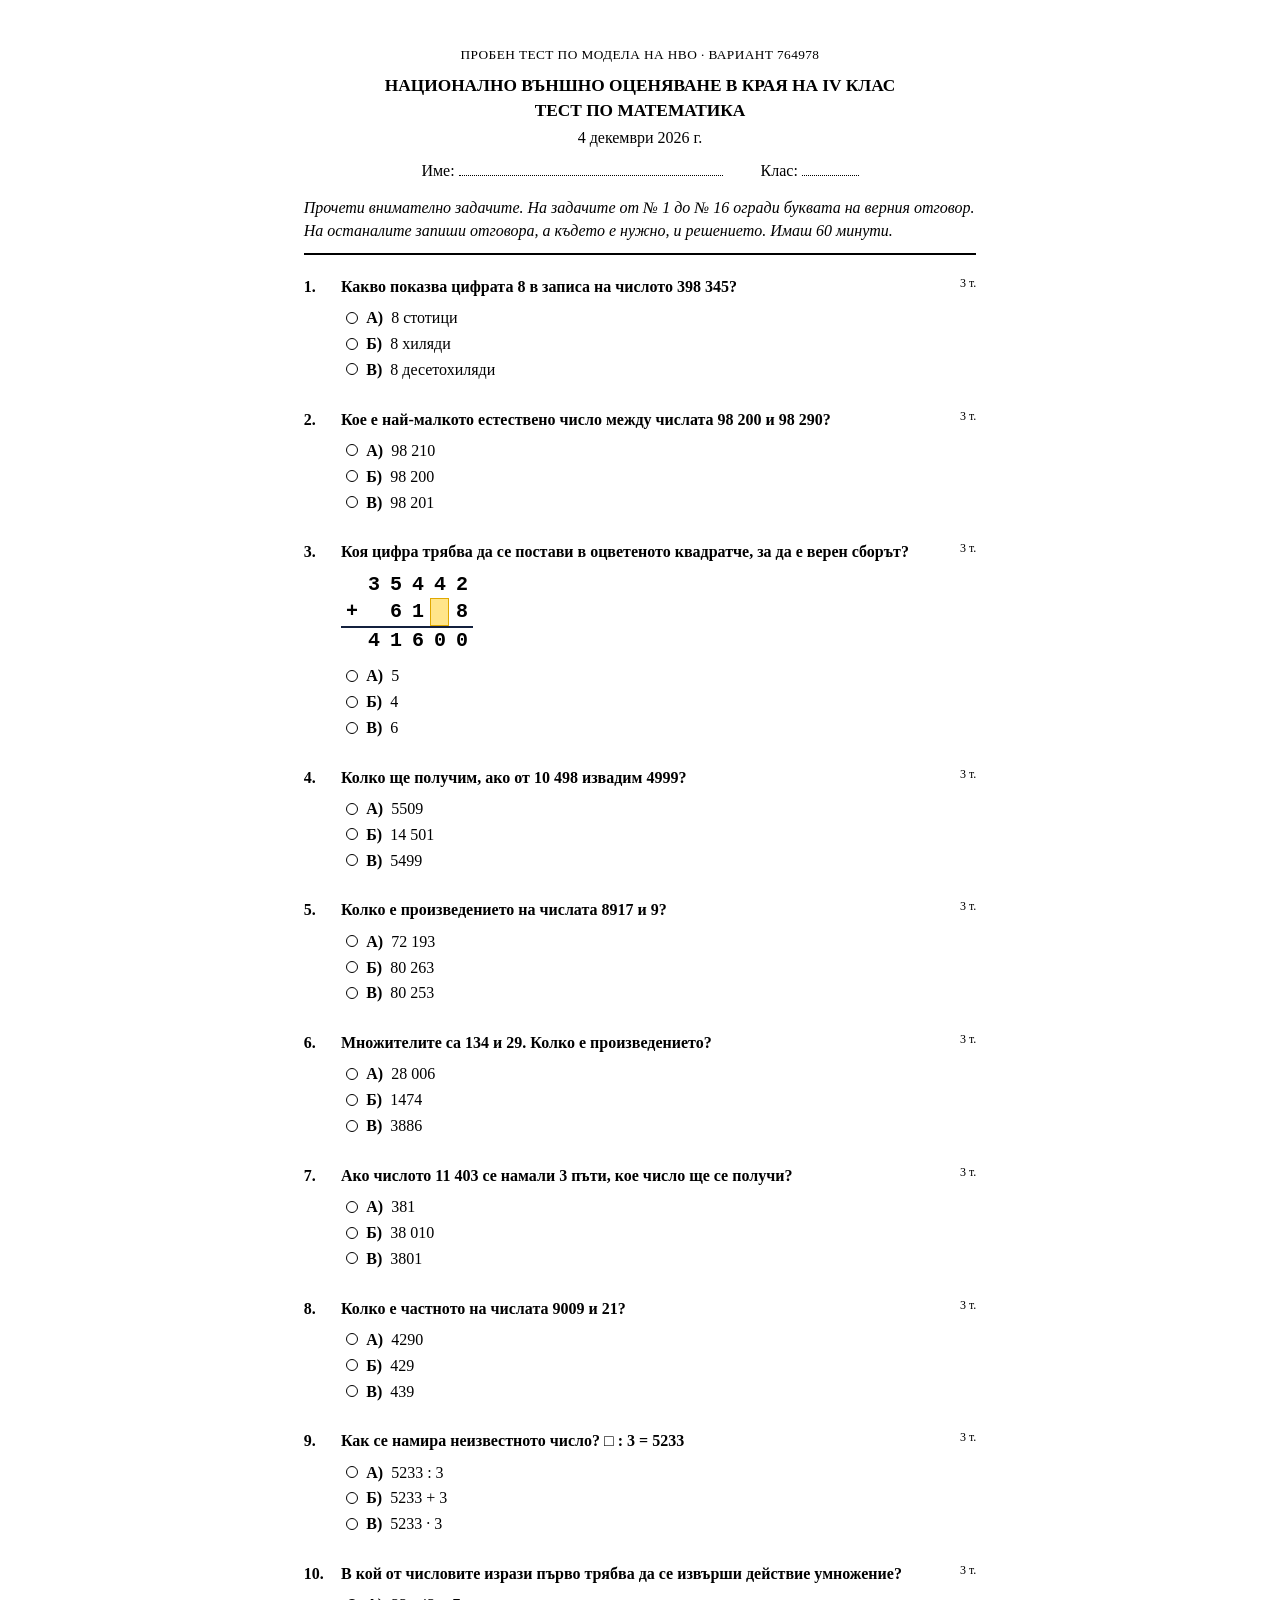
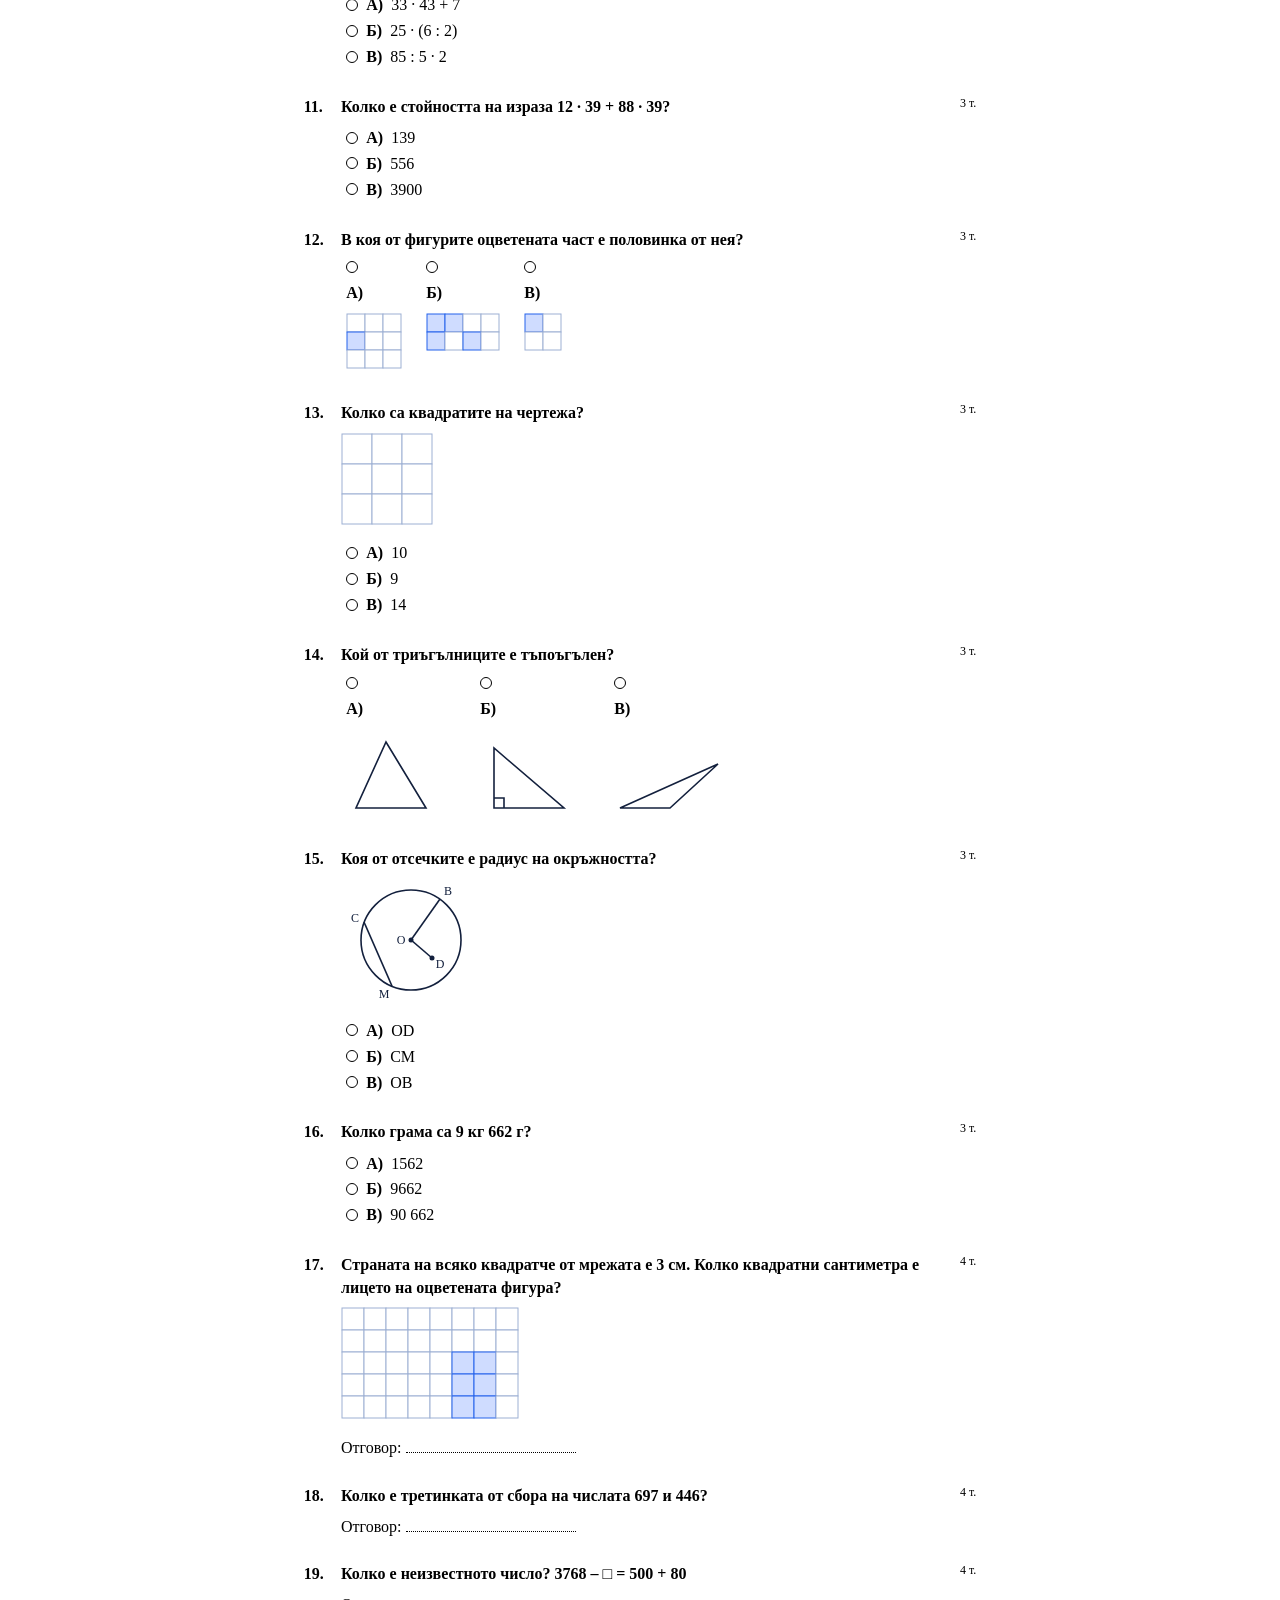
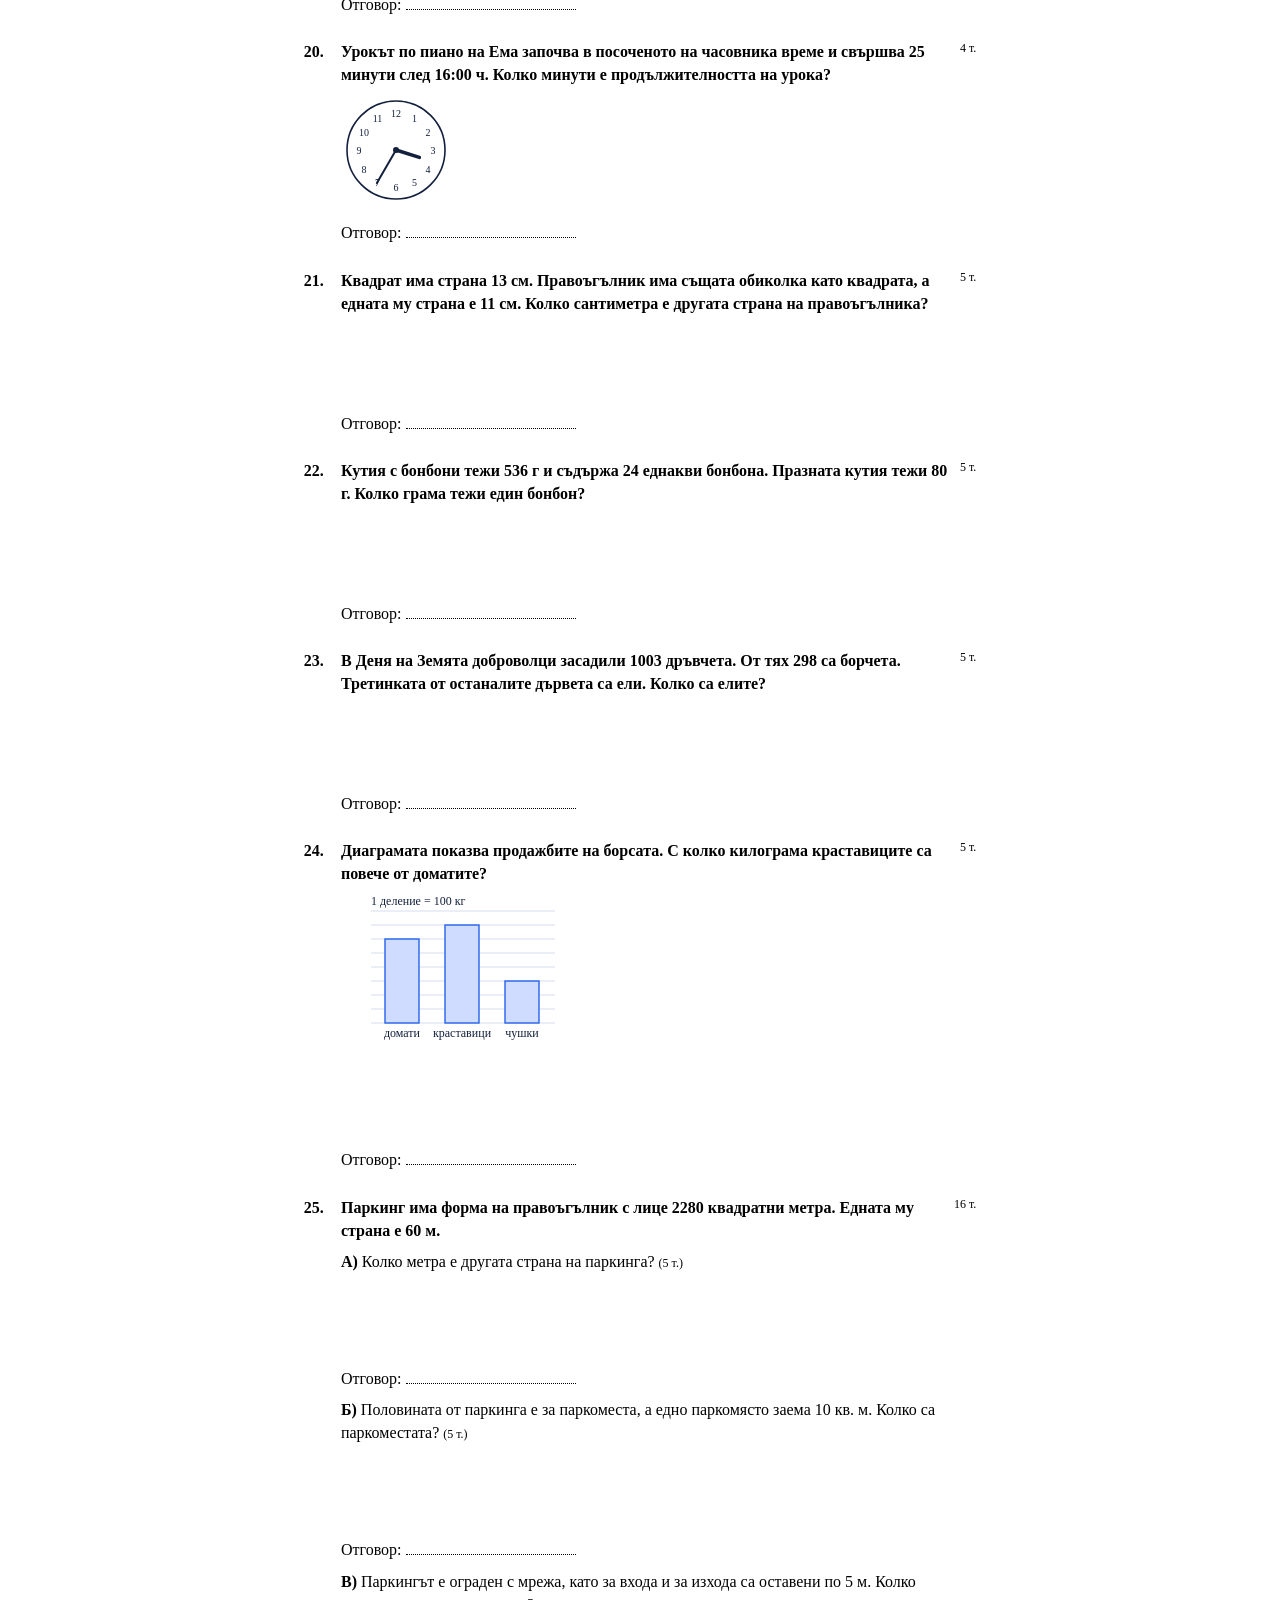
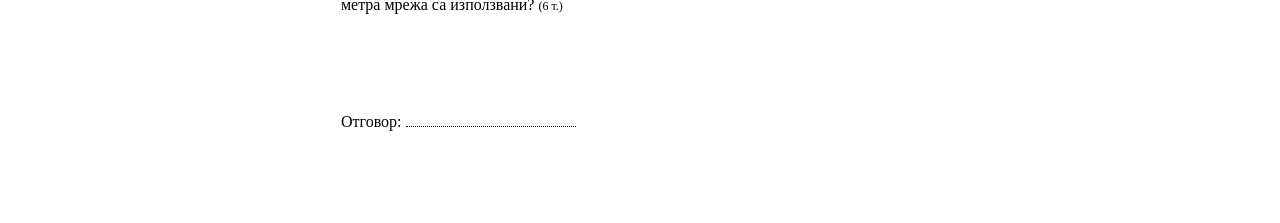
<file: print.html>
<!doctype html>
<html lang="bg">
<head>
  <meta charset="utf-8">
  <meta name="viewport" content="width=device-width, initial-scale=1">
  <title>Пробен тест по математика · IV клас</title>
  <!-- no theme.js: inside LevAcademy this tab is sandboxed and has no localStorage; the drawings only need the variables -->
  <link rel="stylesheet" href="themes/blue/theme.css">
  <link rel="stylesheet" href="drawings.css">
  <link rel="stylesheet" href="print.css">
</head>
<body>
  <main id="doc"></main>
  <script src="core.js"></script>
  <script src="generators.js"></script>
  <script src="print.js"></script>
</body>
</html>
</file>
<file: themes/blue/theme.css>
/* Theme "Blue" (the default). The whole look of the app comes from here:
   colours, fonts, shadows, radii, icons and images.
   New theme = a copy of this folder with other values (see ../README.md).
   Paths in url() are relative to app/ (inside a CSS custom property, url() resolves against the stylesheet that uses it). */
:root {
  /* backgrounds */
  --bg-page: #f1f5ff;                     /* pages outside the test */
  --bg-desk: #f2f2f1;                     /* the "desk" under the sheet during a test: a white table */
  --bg-desk-image: url("themes/blue/img/table.svg");
  --veil-rgb: 242, 242, 241;              /* the veil above and below in focus (same colour as the desk) */
  --paper: #ffffff;                       /* the sheet of paper */
  --surface: #ffffff;                     /* cards, buttons, fields */
  --surface-2: #eef3ff;                   /* hover, lightly tinted areas */
  --track: #e2e9f8;                       /* the empty part of the meters */
  --neighbour-veil: rgba(255, 255, 255, .45); /* the veil over the neighbouring tasks */
  --neighbour-veil-blur: 1.6px;

  /* text and lines */
  --ink: #13203d;
  --muted: #566789;
  --line: #d6e0f3;
  --line-strong: #9db0d3;
  --grid: #d3ddf0;                        /* grid lines of charts and diagrams */

  /* accent */
  --accent: #2563eb;
  --accent-dark: #1b4fcf;
  --accent-light: #e5edff;
  --on-accent: #ffffff;                   /* text on the accent */
  --fill: #cfdcff;                        /* filled cells in drawings */
  --yellow: #ffc400;

  /* states */
  --correct: #15934a;
  --correct-bg: #dcf7e6;
  --wrong: #d92d2d;
  --wrong-bg: #fde3e3;
  --score: #e8663a;                       /* the practice score panel */
  --stamp: #d92d2d;                       /* the red stamp with the points */
  --important: #a86400;
  --important-bg: #fff3d3;
  --hidden-digit-bg: #ffe58a;             /* the hidden digit □ */
  --hidden-digit-border: #e0a800;

  /* chart series (checked for colour blindness, up to 3 at once) */
  --series-1: #2a78d6;
  --series-2: #eb6834;
  --series-3: #1baf7a;

  /* fonts */
  --font: "Segoe UI", system-ui, -apple-system, sans-serif;
  --font-numbers: ui-monospace, Menlo, monospace;
  --font-stamp: Georgia, serif;
  --font-paper: "Times New Roman", Times, "Liberation Serif", serif;   /* the sheet: like the real MON test (Times 12 pt) */

  /* shape */
  --radius: 10px;
  --radius-large: 14px;
  --radius-paper: 6px;
  --arrow-size: 48px;                     /* the up/down arrows: large, finger-sized */
  --shadow-small: 0 2px 10px rgba(19, 32, 61, .08);
  --shadow-paper: 0 1px 3px rgba(19, 32, 61, .12), 0 18px 50px rgba(19, 32, 61, .14);

  /* icons (masks: the colour comes from the text) and images */
  --icon-sheet: url("themes/blue/icons/sheet.svg");
  --icon-focus: url("themes/blue/icons/focus.svg");
  --icon-up: url("themes/blue/icons/up.svg");
  --icon-down: url("themes/blue/icons/down.svg");
  --icon-exit: url("themes/blue/icons/exit.svg");
  --icon-print: url("themes/blue/icons/print.svg");
  --logo: url("themes/blue/img/logo.svg");
  --avatar: url("themes/blue/img/avatar.png");   /* the fluffy mascot on the home page (pose "reading" from assets/mascot/poses-12.png) */
}
</file>
<file: drawings.css>
/* Task drawings: shared by all pages */
.diagram { max-width: 100%; height: auto; }
.diagram .fig, .diagram .clock-face { fill: none; stroke: var(--ink); stroke-width: 1.6; }
.diagram .hidden-edge { stroke-dasharray: 4 3; stroke-width: 1.1; }
.diagram .cell { fill: var(--paper); stroke: var(--line-strong); stroke-width: 1; }
.diagram .cell.filled { fill: var(--fill); stroke: var(--accent); }
.diagram .hand { stroke: var(--ink); stroke-width: 2; stroke-linecap: round; }
.diagram .hand.thick { stroke-width: 3.5; }
.diagram .clock-digit { font-size: 10px; fill: var(--ink); }
.diagram .dot { fill: var(--ink); }
.diagram .label { font-size: 12px; fill: var(--ink); }
.diagram .grid-line { stroke: var(--grid); stroke-width: 1; }
.diagram .bar { fill: var(--fill); stroke: var(--accent); stroke-width: 1.4; }
.clock-pair { display: flex; gap: 24px; }
.clock-pair figure { margin: 0; text-align: center; }
.clock-pair figcaption { font-size: .85rem; color: var(--muted); }
.column-sum { font: 600 20px/1.3 var(--font-numbers); border-collapse: collapse; }
.column-sum td { width: 1.1em; text-align: center; padding: 0; }
.column-sum .sum-line td { border-top: 2px solid var(--ink); }
.hidden-digit { display: inline-block; width: .95em; background: var(--hidden-digit-bg); border: 1px solid var(--hidden-digit-border); color: transparent; }
.data-table { border-collapse: collapse; font-size: .95rem; }
.data-table th, .data-table td { border: 1px solid var(--line); padding: 4px 10px; text-align: left; }
.data-table th { background: var(--surface-2); }
</file>
<file: print.css>
/* The test as a plain A4 document. Black on white on purpose (a printed sheet, not the app's look):
   only the drawings take their colours from the theme. On screen it shows as an A4-wide page. */
@page { size: A4; margin: 15mm 16mm 16mm; }
* { box-sizing: border-box; }
html, body { background: #fff; color: #000; }
body { margin: 0; font: 12pt/1.45 var(--font-paper); }
main { max-width: 178mm; margin: 0 auto; padding: 12mm 0 20mm; }

.doc-header { text-align: center; border-bottom: 1.5pt solid #000; padding-bottom: 8pt; margin-bottom: 6pt; }
.variant { margin: 0 0 6pt; font-size: 10pt; text-transform: uppercase; letter-spacing: .03em; }
h1 { font-size: 13pt; margin: 0; text-transform: uppercase; }
.date { margin: 2pt 0 8pt; }
.fields { display: flex; justify-content: center; gap: 28pt; }
.instructions { text-align: left; font-style: italic; margin: 10pt 0 0; }
.line { display: inline-block; border-bottom: 1pt dotted #000; vertical-align: baseline; width: 45mm; height: 1em; }
.line.long { width: 70mm; }
.line.short { width: 15mm; }

.task { display: grid; grid-template-columns: 2em 1fr auto; gap: 0 4pt; padding: 9pt 0; break-inside: avoid; }
.number { font-weight: 700; }
.points { font-size: 9pt; white-space: nowrap; }
.task-text { margin: 0 0 6pt; font-weight: 700; }
.drawing { margin: 2pt 0 8pt; }
.choices { list-style: none; margin: 0; padding: 0 0 0 4pt; }
.choices li { display: flex; align-items: center; gap: 6pt; margin: 2pt 0; }
.choices.has-drawings { display: flex; flex-wrap: wrap; gap: 10pt 18pt; }
.choices.has-drawings li { flex-direction: column; align-items: flex-start; }
.circle { width: 9pt; height: 9pt; border: 1pt solid #000; border-radius: 50%; flex: none; }
.part p { margin: 6pt 0 2pt; }
.pts { font-size: 9pt; }
.work { height: 22mm; }
.answer { margin: 4pt 0 0; }

@media print {
  main { max-width: none; padding: 0; }
}
</file>
